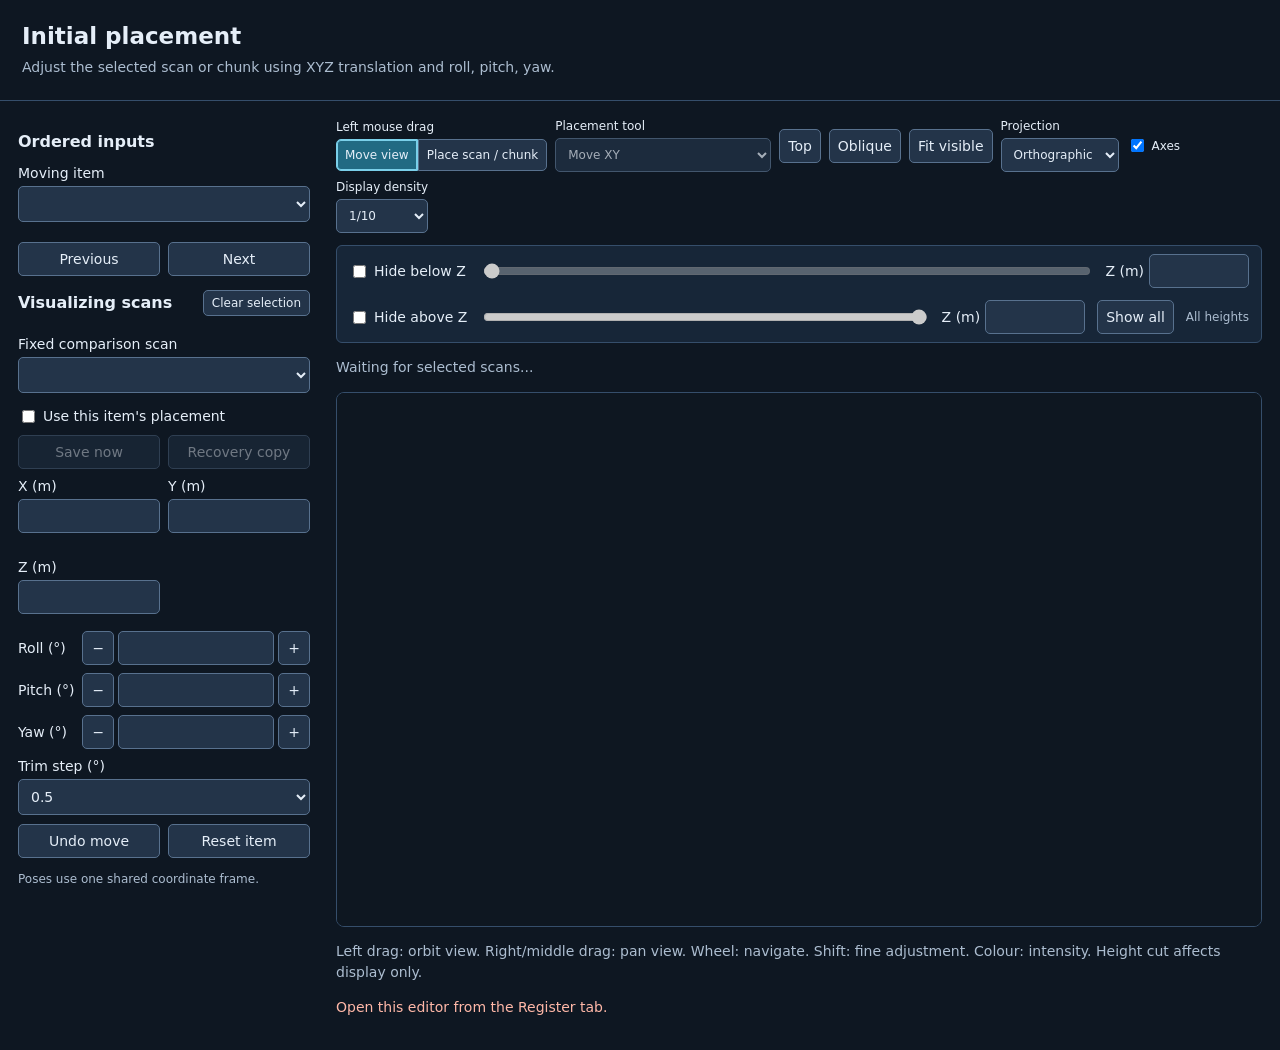
<file: web/placement.html>
<!doctype html>
<html lang="en"><head><meta charset="utf-8"><meta name="viewport" content="width=device-width,initial-scale=1">
<title>Initial placement | BLK Studio</title><link rel="stylesheet" href="placement.css"><script src="placement.js" defer></script></head>
<body><header><div><h1>Initial placement</h1><p>Adjust the selected scan or chunk using XYZ translation and roll, pitch, yaw.</p></div><div class="save-notice"><p id="save-status" role="status" tabindex="0"></p><button id="restore-draft" type="button" hidden>Restore browser copy</button></div></header>
<main><aside><h2>Ordered inputs</h2><label>Moving item<select id="moving"></select></label><div id="items"></div><div class="step"><button id="previous">Previous</button><button id="next">Next</button></div>
<div class="visibility-heading"><h2 id="visualizing-title">Visualizing scans</h2><button id="clear-visualizing" type="button">Clear selection</button></div><div id="visualizing-items" role="group" aria-labelledby="visualizing-title"></div>
<label>Fixed comparison scan<select id="reference"></select></label><p id="reference-note"></p><label class="check"><input type="checkbox" id="use">Use this item's placement</label>
<div class="step"><button id="save-now" type="button" disabled>Save now</button><button id="recovery-copy" type="button" disabled>Recovery copy</button></div>
<div class="fields"><label>X (m)<input id="x" type="number" step="0.05"></label><label>Y (m)<input id="y" type="number" step="0.05"></label><label>Z (m)<input id="z" type="number" step="0.05"></label></div>
<div class="rotation-fields">
<label for="roll">Roll (°)</label><div class="trim"><button id="roll-minus" type="button" aria-label="Decrease roll">−</button><input id="roll" type="number" step="0.1"><button id="roll-plus" type="button" aria-label="Increase roll">+</button></div>
<label for="pitch">Pitch (°)</label><div class="trim"><button id="pitch-minus" type="button" aria-label="Decrease pitch">−</button><input id="pitch" type="number" step="0.1"><button id="pitch-plus" type="button" aria-label="Increase pitch">+</button></div>
<label for="yaw">Yaw (°)</label><div class="trim"><button id="yaw-minus" type="button" aria-label="Decrease yaw">−</button><input id="yaw" type="number" step="0.1"><button id="yaw-plus" type="button" aria-label="Increase yaw">+</button></div>
</div><label>Trim step (°)<select id="trim-step"><option value="0.01">0.01</option><option value="0.05">0.05</option><option value="0.1">0.1</option><option value="0.5" selected>0.5</option><option value="1">1</option></select></label>
<div class="step"><button id="undo">Undo move</button><button id="zero">Reset item</button></div><p id="pose-note"></p>
<p class="hint">Poses use one shared coordinate frame. Rotations pivot around the selected item's origin.</p></aside>
<section><nav><div class="interaction"><span>Left mouse drag</span><div class="mode-switch" role="group" aria-label="Left mouse drag mode"><button id="mode-view" type="button" aria-pressed="true">Move view</button><button id="mode-place" type="button" aria-pressed="false">Place scan / chunk</button></div></div><label>Placement tool<select id="tool" disabled><option value="xy">Move XY</option><option value="x">Move X</option><option value="y">Move Y</option><option value="z">Move Z (vertical drag)</option><option value="roll">Rotate roll (horizontal drag)</option><option value="pitch">Rotate pitch (horizontal drag)</option><option value="yaw">Rotate yaw (horizontal drag)</option></select></label><button id="top">Top</button><button id="oblique">Oblique</button><button id="fit">Fit visible</button><label>Projection<select id="projection"><option value="orthographic">Orthographic</option><option value="perspective">Perspective</option></select></label><label class="check"><input id="axes-visible" type="checkbox" checked>Axes</label><label>Display density<select id="density"><option value="50">1/50</option><option value="10" selected>1/10</option><option value="5">1/5</option><option value="2">1/2</option><option value="1">Full</option></select></label></nav>
<div class="height-controls">
<div class="height-bound"><label class="check"><input id="height-lower-enabled" type="checkbox">Hide below Z</label><input id="height-lower-cut" type="range" min="-1" max="1" value="-1" step="0.01" aria-label="Minimum visible height" disabled><label class="height-number">Z (m)<input id="height-lower-value" type="number" step="0.01" aria-label="Minimum visible Z in metres" disabled></label></div>
<div class="height-bound"><label class="check"><input id="height-enabled" type="checkbox">Hide above Z</label><input id="height-cut" type="range" min="-1" max="1" value="1" step="0.01" aria-label="Maximum visible height" disabled><label class="height-number">Z (m)<input id="height-value" type="number" step="0.01" aria-label="Maximum visible Z in metres" disabled></label></div><button id="height-all" type="button">Show all</button><span id="height-status">All heights</span></div>
<p id="load" role="status">Waiting for selected scans...</p><progress id="progress" hidden></progress><div id="viewport"><canvas id="scene" tabindex="0" aria-label="Initial placement 3D editor"></canvas><canvas id="overlay"></canvas></div><p id="details">Colour: intensity. Right/middle drag: pan. Wheel: navigate. Shift: fine adjustment.</p><p id="error" role="alert"></p></section></main></body></html>
</file>
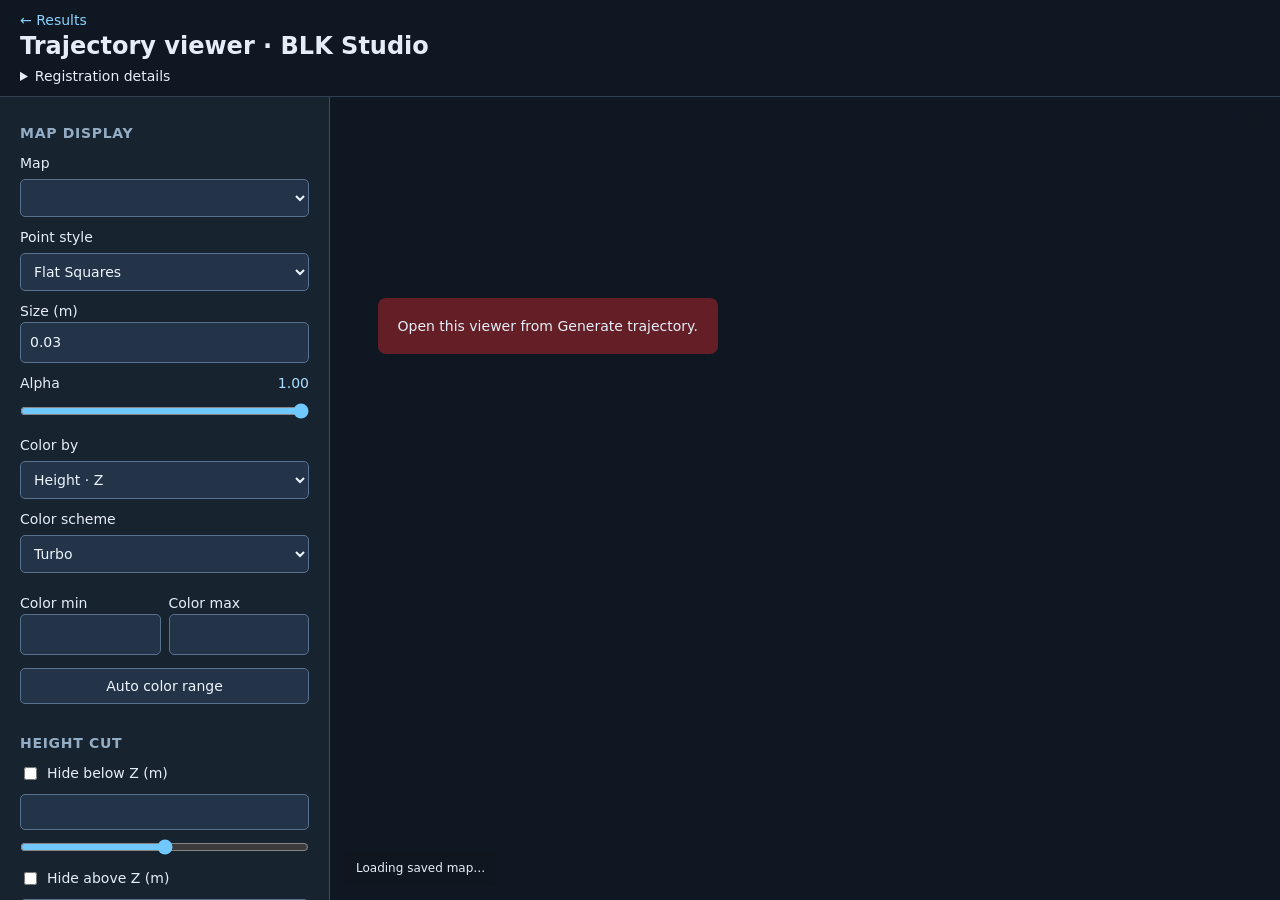
<file: web/trajectory-viewer.html>
<!doctype html><html lang="en"><head><meta charset="utf-8"><meta name="viewport" content="width=device-width,initial-scale=1"><title>Trajectory viewer · BLK Studio</title><link rel="stylesheet" href="trajectory-viewer.css"></head><body>
<header><a href="/">← Results</a><h1>Trajectory viewer · BLK Studio</h1><span id="trajectory-summary"></span><details id="trajectory-quality"><summary>Registration details</summary><div id="trajectory-quality-table"></div></details></header>
<main><aside>
<h2>Map display</h2>
<label>Map<select id="map"></select></label>
<label>Point style<select id="point-style"><option value="flat-squares">Flat Squares</option><option value="round-points">Round Points</option></select></label>
<label id="size-m-control">Size (m)<input id="size-m" type="number" min="0.001" max="5" step="0.001" value="0.03"></label>
<label id="size-px-control" hidden>Point size <output id="size-value">2 px</output><input id="size" type="range" min="1" max="12" step="0.25" value="2"></label>
<label>Alpha <output id="alpha-value">1.00</output><input id="alpha" type="range" min="0" max="1" step="0.01" value="1"></label>
<label>Color by<select id="color-by"><option value="z">Height · Z</option><option value="x">Position · X</option><option value="y">Position · Y</option><option value="solid">Single color</option></select></label>
<label id="palette-label">Color scheme<select id="palette"><option value="turbo">Turbo</option><option value="viridis">Viridis</option><option value="plasma">Plasma</option><option value="rainbow">Rainbow</option><option value="gray">Grayscale</option></select></label>
<label id="solid-label" hidden>Point color<input id="solid" type="color" value="#caddea"></label>
<div id="range-controls"><div class="pair"><label>Color min<input id="color-min" type="number" step="0.1"></label><label>Color max<input id="color-max" type="number" step="0.1"></label></div><button id="auto-color">Auto color range</button><div id="colorbar"></div></div>
<section id="height-controls" aria-label="Visible height range">
<h2>Height cut</h2>
<label class="check"><input id="z-lower-enabled" type="checkbox">Hide below Z (m)</label>
<input id="z-lower" type="number" step="0.01" aria-label="Minimum visible Z in metres"><input id="z-lower-range" type="range" step="any" aria-label="Minimum visible height">
<label class="check"><input id="z-upper-enabled" type="checkbox">Hide above Z (m)</label>
<input id="z-upper" type="number" step="0.01" aria-label="Maximum visible Z in metres"><input id="z-upper-range" type="range" step="any" aria-label="Maximum visible height">
<button id="height-all" type="button">Show all heights</button>
</section>
<label>Background<input id="background" type="color" value="#0e1722"></label>
<h2>Trajectories & view</h2>
<div id="trajectory-paths"></div>
<section id="trajectory-evaluation" hidden aria-label="Trajectory evaluation"></section>
<label class="check"><input id="grid" type="checkbox" checked> Ground grid / axes</label>
<div class="pair"><button id="top">Top view</button><button id="perspective">3D view</button></div>
<div class="pair"><button id="fit">Fit map</button><button id="fit-path">Fit trajectory</button></div>
<button id="capture">Save screenshot</button>
<button id="reset-settings">Reset saved settings</button><p id="settings-status" class="help" role="status"></p>

</aside><section id="viewport"><canvas id="canvas" tabindex="0" title="Drag: orbit. Right-drag or Shift-drag: pan. Wheel: move. Shift+wheel: slower."></canvas><div id="status" role="status">Loading saved map…</div><div id="legend"><small id="grid-scale"></small></div><div id="error" hidden></div></section></main>
<script src="trajectory-viewer.js"></script><script src="trajectory-renderer.js"></script></body></html>
</file>
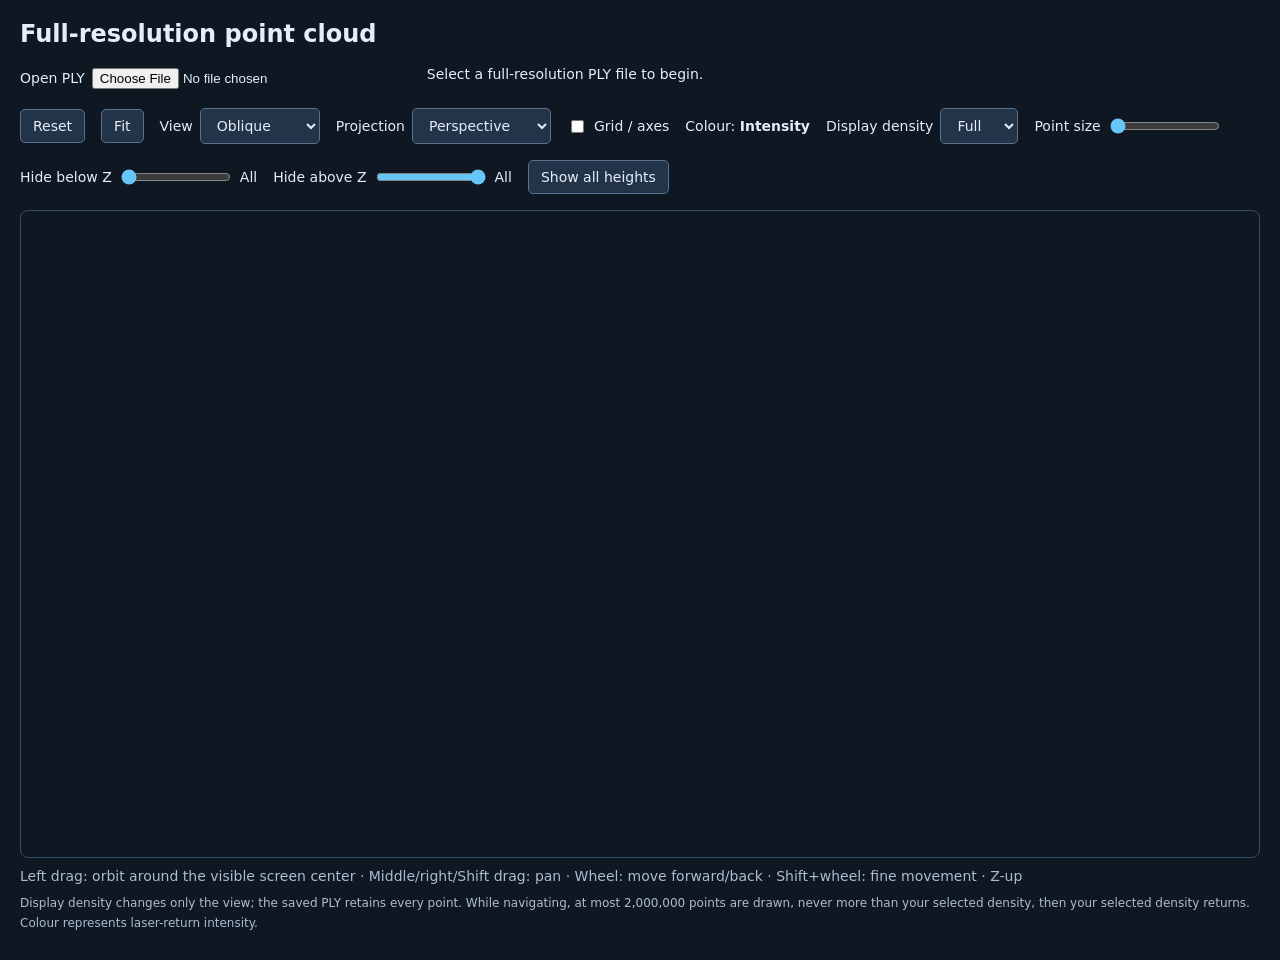
<file: web/viewer.html>
<!doctype html>
<html lang="en">
<head>
    <meta charset="utf-8"><meta name="viewport" content="width=device-width,initial-scale=1">
    <title>Full point cloud · BLK Studio</title>
    <link rel="stylesheet" href="viewer.css"><script src="viewer.js" defer></script>
</head>
<body><main>
    <h1 id="cloud-name">Full-resolution point cloud</h1>
    <div class="load-controls"><label>Open PLY <input id="file" type="file" accept=".ply"></label><span id="load-status" role="status">Loading scan…</span></div>
    <progress id="load-progress" value="0" max="100" hidden></progress>
    <div class="controls">
        <button id="reset">Reset</button><button id="fit">Fit</button>
        <label>View<select id="view"><option value="oblique">Oblique</option><option value="top">Top</option><option value="front">Front (−Y)</option><option value="right">Right (+X)</option></select></label>
        <label>Projection<select id="projection"><option value="perspective">Perspective</option><option value="orthographic">Orthographic</option></select></label>
        <label><input id="grid" type="checkbox" style="width:auto">Grid / axes</label>
        <span>Colour: <strong id="color">Intensity</strong></span>
        <label>Display density<select id="density"><option value="10">1/10</option><option value="5">1/5</option><option value="2">1/2</option><option value="1" selected>Full</option></select></label>
        <label>Point size<input id="size" type="range" min="1" max="5" step="0.5" value="1"></label>
        <label>Hide below Z<input id="clip-lower" type="range" min="-1" max="4" step="0.02" value="-1"><output id="clip-lower-value">All</output></label>
        <label>Hide above Z<input id="clip" type="range" min="-1" max="4" step="0.02" value="4"><output id="clipvalue">All</output></label>
        <button id="height-all" type="button">Show all heights</button>
    </div>
    <p id="densityStatus" aria-live="polite"></p>
    <div style="position:relative"><canvas id="cloud" tabindex="0" aria-label="Full-resolution point cloud. Drag to orbit, Shift or right-drag to pan, wheel to move forward or backward."></canvas><canvas id="axes" width="140" height="140" style="position:absolute;right:10px;top:10px;width:140px;height:140px;min-height:0;border:0;pointer-events:none"></canvas></div>
    <p id="cameraStatus" class="small"></p><p id="error" role="alert"></p>
    <p>Left drag: orbit around the visible screen center · Middle/right/Shift drag: pan · Wheel: move forward/back · Shift+wheel: fine movement · Z-up</p>
    <p class="small">Display density changes only the view; the saved PLY retains every point. While navigating, at most 2,000,000 points are drawn, never more than your selected density, then your selected density returns. <span id="colourDescription">Colour represents laser-return intensity.</span></p>
</main></body></html>
</file>
<file: web/placement.css>
*{box-sizing:border-box}body{margin:0;background:#0e1722;color:#e5eef8;font:14px system-ui}header{padding:14px 22px;border-bottom:1px solid #354e6b}h1{margin:0;font-size:23px}h2{font-size:16px}p{color:#acbdd0;line-height:1.5}main{display:grid;grid-template-columns:300px 1fr;gap:18px;padding:18px}aside{max-height:calc(100vh - 130px);overflow:auto;padding-right:8px}section{min-width:0}label{display:flex;flex-direction:column;gap:5px;margin:9px 0}input,select,button{font:inherit;color:#e5eef8;background:#233449;border:1px solid #58718e;border-radius:5px;padding:8px;max-width:100%}button{cursor:pointer}button:disabled{opacity:.45;cursor:default}.primary{background:#196953;width:100%;margin-top:14px}.fields{display:grid;grid-template-columns:1fr 1fr;gap:8px}.fields input{width:100%}.check{flex-direction:row;align-items:center}.step{display:flex;gap:8px}.step button{flex:1}nav{display:flex;flex-wrap:wrap;align-items:center;gap:8px}nav label{margin:0;font-size:12px}#items{max-height:180px;overflow:auto;display:grid;gap:4px;margin:10px 0}#items button{text-align:left}#items .selected{border:2px solid #f2ca6b}#viewport{position:relative;height:calc(100vh - 365px);min-height:400px}canvas{position:absolute;inset:0;width:100%;height:100%;touch-action:none}#scene{border:1px solid #354e6b;border-radius:8px;cursor:move}#overlay{pointer-events:none}#error{color:#ffb8a8}#progress{width:100%}.hint,#pose-note{font-size:12px}@media(max-width:950px){main{grid-template-columns:240px 1fr}#viewport{min-height:500px}}@media(max-width:650px){main{display:block}aside{max-height:none}#viewport{height:550px}}

.interaction{display:grid;gap:5px;font-size:12px}.mode-switch{display:flex;gap:0}.mode-switch button{border-radius:0}.mode-switch button:first-child{border-radius:5px 0 0 5px}.mode-switch button:last-child{border-radius:0 5px 5px 0}.mode-switch button[aria-pressed="true"]{background:#216a83;border-color:#7acfe9;box-shadow:inset 0 0 0 1px #7acfe9}.height-controls{display:flex;align-items:center;flex-wrap:wrap;gap:12px;margin-top:12px;padding:8px 12px;background:#172638;border:1px solid #354e6b;border-radius:6px}.height-controls label{margin:0}.height-controls input[type="range"]{flex:1;min-width:120px;padding:0;accent-color:#7acfe9}.height-number{flex-direction:row;align-items:center}.height-number input{width:100px}#height-status{color:#acbdd0;font-size:12px}
.rotation-fields{display:grid;grid-template-columns:auto minmax(0,1fr);align-items:center;gap:8px;margin-top:8px}.rotation-fields label{margin:0}.trim{display:flex;gap:4px}.trim input{width:100%;min-width:0}.trim button{flex:0 0 32px;padding:6px}
.visibility-heading{display:flex;flex-wrap:wrap;align-items:center;justify-content:space-between;gap:6px;margin-top:14px}.visibility-heading h2{margin:0}.visibility-heading button{padding:5px 8px;font-size:12px}
#visualizing-items{display:grid;gap:4px;max-height:180px;overflow:auto;margin:10px 0}#visualizing-items label{display:flex;flex-direction:row;align-items:center;gap:8px;margin:0;padding:8px;background:#233449;border:1px solid #58718e;border-radius:5px;cursor:pointer}#visualizing-items label.selected{border:2px solid #f2ca6b}#visualizing-items input{margin:0;accent-color:#7acfe9}#visualizing-items .item-name{min-width:0;overflow-wrap:anywhere;flex:1}#visualizing-items .item-role{font-size:11px;color:#acbdd0}
header{display:grid;grid-template-columns:repeat(2,minmax(0,1fr));align-items:center;gap:24px}header p{margin:8px 0 0}.save-notice{display:flex;align-items:center;gap:12px;height:72px;min-width:0}#save-status{flex:1;min-width:0;height:72px;margin:0;overflow:auto;overflow-wrap:anywhere;font-size:12px}#save-status[data-state="error"]{color:#ffb8a8;font-weight:600}#save-status[data-state="saved"]{color:#8ee0b8}#restore-draft{flex:0 0 auto;max-width:45%}@media(max-width:650px){header{grid-template-columns:minmax(0,1fr);gap:12px}}

.height-bound{display:flex;align-items:center;flex:1 1 480px;gap:12px;min-width:0;flex-wrap:wrap}.height-bound>.check{min-width:120px}
</file>
<file: web/trajectory-viewer.css>
*{box-sizing:border-box}html,body{height:100%;margin:0;background:#101720;color:#e5edf6;font:14px system-ui,sans-serif}body{display:flex;flex-direction:column}header{padding:12px 20px;border-bottom:1px solid #304050;flex:none}header>a{font-size:12px}h1{font-size:18px;font-weight:600;margin:4px 0}.note{font-size:12px;color:#f7cd83;max-width:1200px}a{color:#8bd3ff;text-decoration:none}a:hover{text-decoration:underline}main{display:flex;flex:1;min-height:0}aside{width:266px;flex:none;overflow:auto;padding:12px 18px;background:#182330;border-right:1px solid #304050}h2{font-size:12px;text-transform:uppercase;letter-spacing:.08em;color:#93adc4;margin:12px 0}label{display:block;margin:10px 0;font-size:12px}select,input[type=number],button{width:100%;padding:7px;background:#253649;border:1px solid #40536a;color:#edf5fc;border-radius:5px;font:inherit}select{margin-top:5px}button{cursor:pointer;margin:3px 0}button:hover{background:#344c66}button:disabled{opacity:.6;cursor:wait}input[type=range]{width:100%;accent-color:#70c8ff;margin:9px 0 0}input[type=color]{height:28px;width:100%;padding:0;border:0;margin-top:4px;cursor:pointer}.check{display:flex;align-items:center;gap:7px}input[type=checkbox]{accent-color:#70c8ff}output{float:right;color:#a9dfff;font-variant-numeric:tabular-nums}.pair{display:flex;gap:8px}.pair>*{flex:1;min-width:0}.help{font-size:11px;color:#a7b7c7;line-height:1.55}.files{display:flex;gap:16px;font-size:11px;margin:15px 0}.orange{color:#ff8645}.cyan{color:#4be5e0}i{width:12px;height:3px;display:inline-block}i.orange{background:#ff8645}i.cyan{background:#4be5e0}#viewport{flex:1;position:relative;min-width:0;overflow:hidden}canvas{display:block;width:100%;height:100%;touch-action:none}#status,#legend{position:absolute;background:#101720dc;padding:8px 12px;border-radius:5px;pointer-events:none;font-size:12px;line-height:1.6}#status{bottom:14px;left:14px}#legend{right:14px;top:14px;text-align:right}#error{position:absolute;left:5%;top:25%;max-width:90%;background:#641e25;padding:20px;border-radius:8px;white-space:pre-wrap}#colorbar{height:9px;border-radius:4px;margin:7px 0}[hidden]{display:none!important}@media(max-width:650px){aside{width:205px;padding:9px 12px}header{padding:8px 12px}h1{font-size:15px}.help{font-size:10px}}


/* Match the BLK Studio point-cloud viewer. */
html,body{background:#0e1722;color:#e5eef8}header{padding:12px 20px;background:#0e1722}h1{font-size:24px;margin:4px 0 8px}aside{width:250px;background:#182330;border-color:#354e6b}select,button,input[type=number]{background:#233449;border-color:#58718e;border-radius:5px}#viewport{min-height:420px}#trajectory-summary{color:#acbdd0;font-size:12px}#trajectory-quality{font-size:12px;margin-top:6px}#trajectory-quality-table{max-height:120px;overflow:auto}#trajectory-quality table{border-collapse:collapse}#trajectory-quality th,#trajectory-quality td{padding:4px 18px 4px 0;text-align:left}#settings-status:empty{display:none}

aside{width:330px;padding:16px 20px}h2{font-size:14px;letter-spacing:.05em}label{font-size:14px;line-height:1.5}.help{font-size:13px}select,input[type=number],button{padding:9px;font-size:14px}header>a,#trajectory-summary,#trajectory-quality{font-size:14px}button:focus-visible,select:focus-visible,input:focus-visible{outline:2px solid #8bd3ff;outline-offset:2px}
#trajectory-evaluation{border-top:1px solid #40536a;margin:22px 0;padding-top:8px}
#trajectory-evaluation h2{font-size:17px;text-transform:none;letter-spacing:0;color:#e5eef8;margin-bottom:6px}
#trajectory-evaluation .evaluation-note{margin:4px 0 16px;color:#b8c8d9}
#trajectory-evaluation .evaluation-label{font-size:14px;line-height:1.5;margin:16px 0 10px;color:#c7d9eb}
.evaluation-metrics{display:grid;grid-template-columns:repeat(2,minmax(0,1fr));gap:8px;margin:0 0 16px}
.evaluation-metrics>div{padding:11px 10px;background:#223246;border:1px solid #3a506b;border-radius:7px}
.evaluation-metrics dt{font-size:12px;line-height:1.5;color:#c0cfdf}
.evaluation-metrics dd{font-size:20px;line-height:1.5;letter-spacing:-.02em;font-weight:600;font-variant-numeric:tabular-nums;margin:4px 0 0;white-space:nowrap}
#trajectory-evaluation table{width:100%;border-collapse:collapse;font-size:14px;line-height:1.5}
#trajectory-evaluation caption{text-align:left;font-size:14px;font-weight:600;margin-bottom:8px}
#trajectory-evaluation th{font-weight:400;text-align:left;color:#c0cfdf}
#trajectory-evaluation td{text-align:right;font-variant-numeric:tabular-nums}
#trajectory-evaluation th,#trajectory-evaluation td{padding:9px 4px;border-bottom:1px solid #34475d;vertical-align:middle}
#trajectory-evaluation thead th{font-size:12px;text-align:right;white-space:nowrap}
#trajectory-evaluation thead th:first-child{text-align:left}
#trajectory-evaluation tbody tr:last-child{border-top:2px solid #40536a}
.evaluation-status{font-size:14px;line-height:1.6;color:#c7d9eb}
@media(max-width:650px){aside{width:285px;padding:12px}h1{font-size:20px}.help{font-size:12px}.evaluation-metrics dd{font-size:18px}}
</file>
<file: web/viewer.css>
* {
    box-sizing: border-box
}

body {
    margin: 0;
    background: #0e1722;
    color: #e5eef8;
    font: 14px system-ui, sans-serif
}

main {
    max-width: 1500px;
    margin: auto;
    padding: 20px
}

h1 {
    font-size: 24px;
    margin: 0 0 8px
}

p {
    color: #acbdd0;
    line-height: 1.6;
    margin: 7px 0
}

.controls {
    display: flex;
    flex-wrap: wrap;
    gap: 16px;
    align-items: center;
    margin: 16px 0
}

label {
    display: flex;
    align-items: center;
    gap: 7px
}

select,
button {
    font: inherit;
    color: #e5eef8;
    background: #233449;
    border: 1px solid #58718e;
    border-radius: 5px;
    padding: 8px 12px
}

input {
    width: 110px;
    accent-color: #66c6fa
}

canvas {
    display: block;
    width: 100%;
    height: 72vh;
    min-height: 420px;
    border: 1px solid #354e6b;
    border-radius: 8px;
    touch-action: none;
    cursor: grab
}

canvas:active {
    cursor: grabbing
}

.small {
    font-size: 12px
}

#error {
    color: #ffb8a8
}

a {
    color: #8fd6ff
}

#load-progress {
    width: 100%;
    height: 6px;
    accent-color: #66c6fa
}

#load-status {
    min-height: 24px
}

.load-controls {
    display: flex;
    align-items: center;
    gap: 15px;
    margin: 18px 0
}

#file {
    width: 320px
}
</file>
